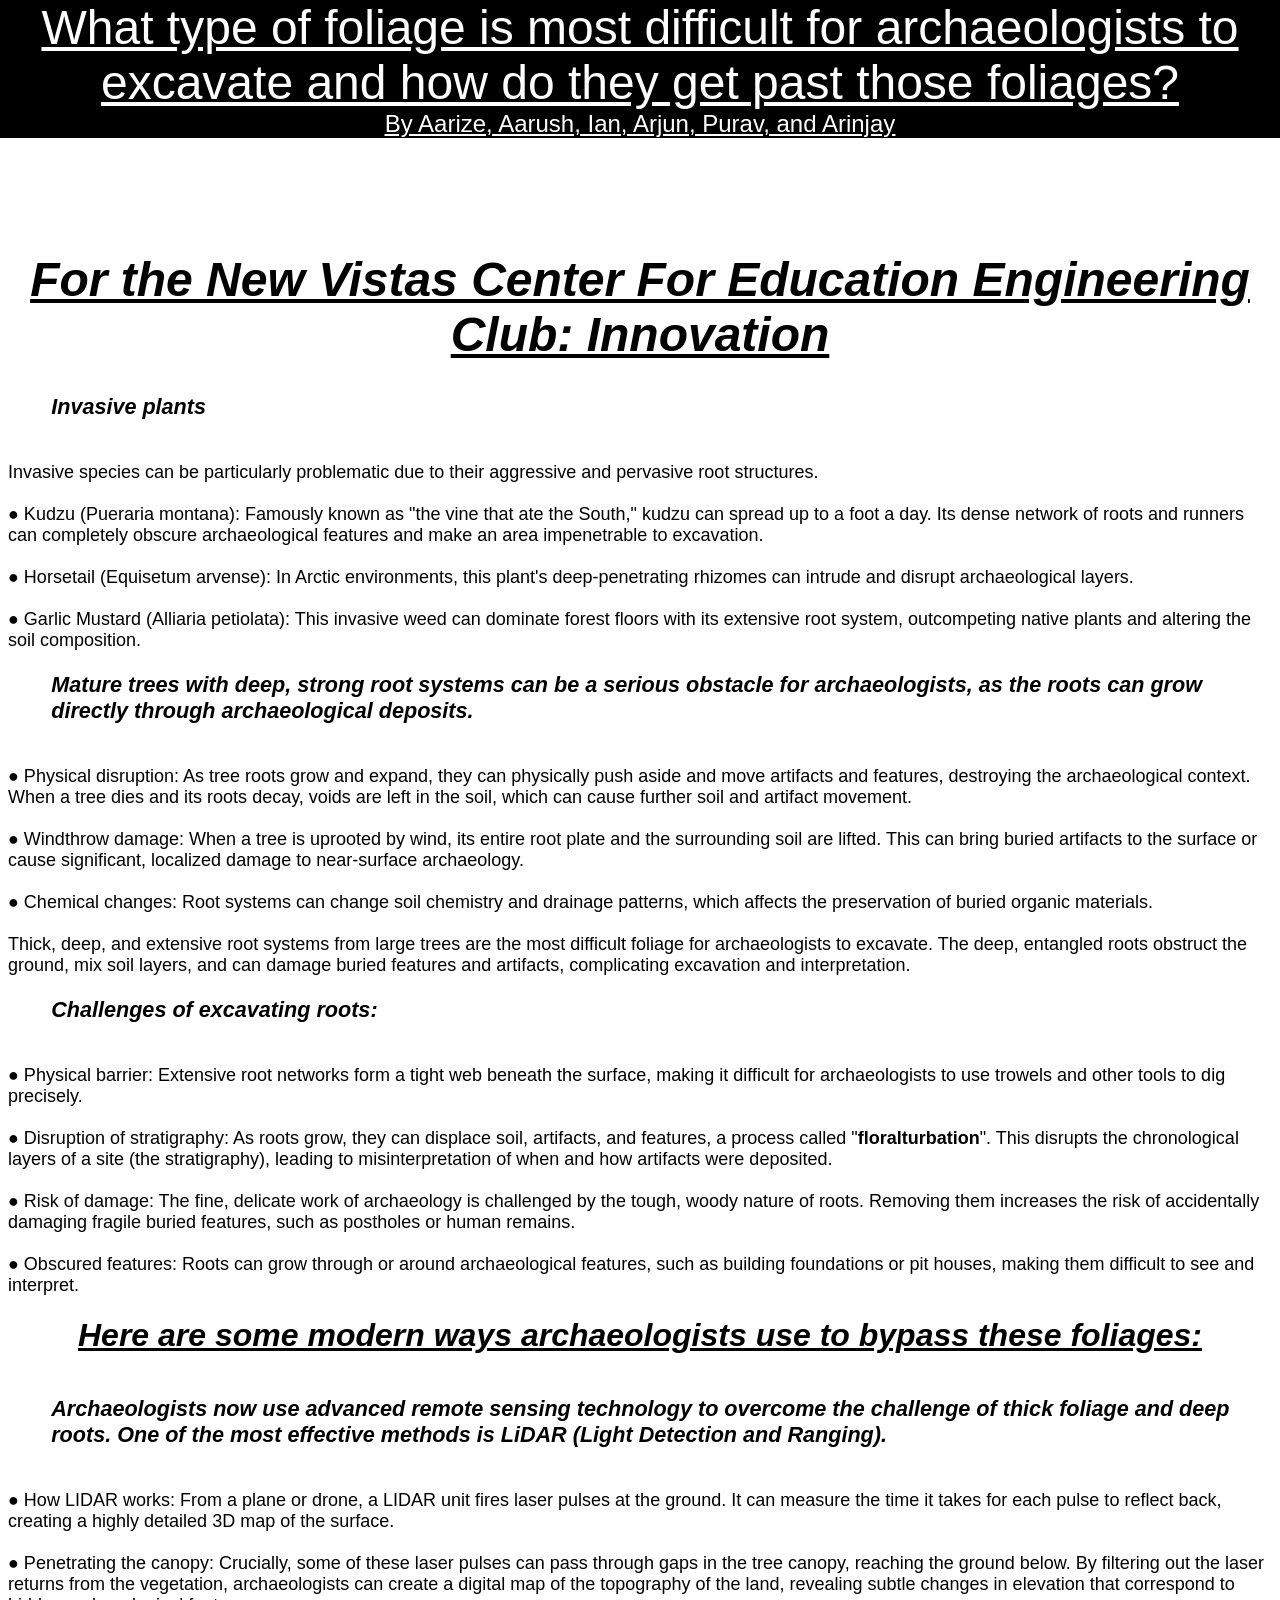
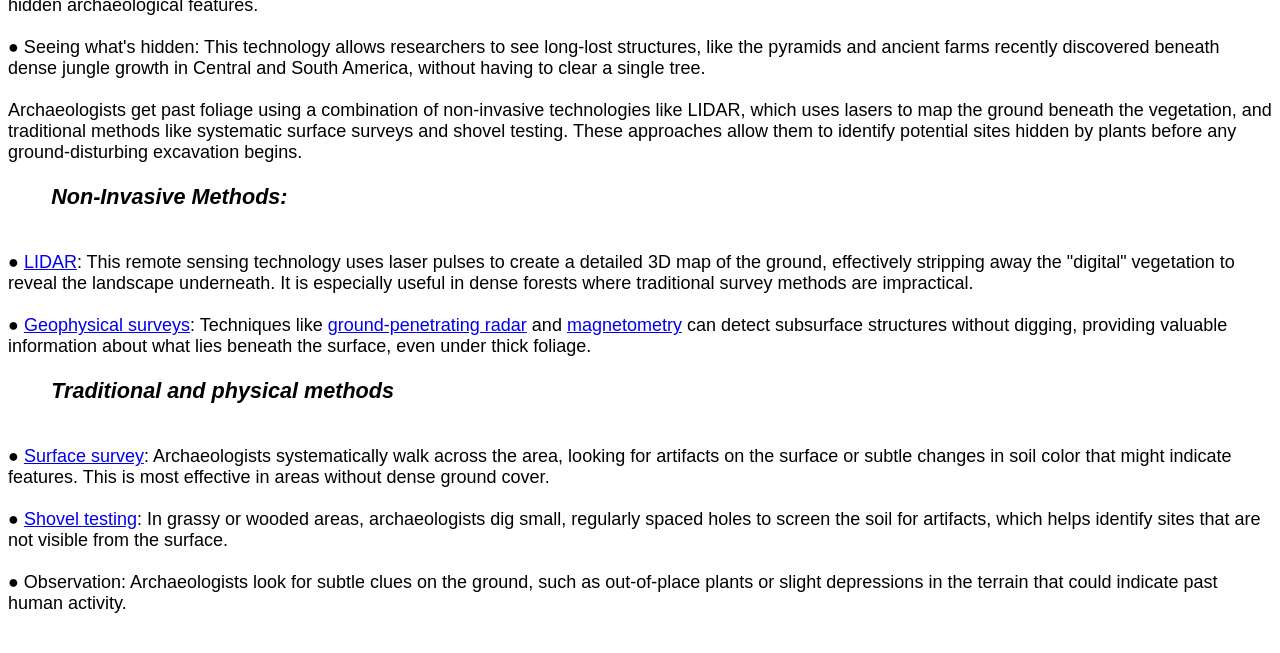
<file: Index.html>
<!DOCTYPE html>
<html>
    <head>
        <title>Innovation for Engineering Club New Vistas</title>
        <meta charset="utf-8">
        <style></style>
        <link rel="stylesheet" href="Style/Header.css">
        <link rel="stylesheet" href="Style/Paragraph.css">
    </head>
    <body>
        <header>
            What type of foliage is most difficult for archaeologists to excavate and how do they get past those foliages?<div class="names">By Aarize, Aarush, Ian, Arjun, Purav, and Arinjay</div>
        </header><p style="margin-bottom: 14em; border: none"></p><h1 class="title" style="font-size: xxx-large">For the New Vistas Center For Education Engineering Club: Innovation</h1>
        <p>
        <div class="subtitle">Invasive plants </div><br><br>
        Invasive species can be particularly problematic due to their aggressive and pervasive root structures. <br><br>
        ● Kudzu (Pueraria montana): Famously known as "the vine that ate the South," kudzu can spread up to a foot a day. Its dense network of roots and runners can completely obscure archaeological features and make an area impenetrable to excavation. <br><br>
        ● Horsetail (Equisetum arvense): In Arctic environments, this plant's deep-penetrating rhizomes can intrude and disrupt archaeological layers. <br><br>
        ● Garlic Mustard (Alliaria petiolata): This invasive weed can dominate forest floors with its extensive root system, outcompeting native plants and altering the soil composition. <br><br>
        <div class="subtitle">Mature trees with deep, strong root systems can be a serious obstacle for archaeologists, as the roots can grow directly through archaeological deposits. </div><br><br>
        ● Physical disruption: As tree roots grow and expand, they can physically push aside and move artifacts and features, destroying the archaeological context. When a tree dies and its roots decay, voids are left in the soil, which can cause further soil and artifact movement. <br><br>
        ● Windthrow damage: When a tree is uprooted by wind, its entire root plate and the surrounding soil are lifted. This can bring buried artifacts to the surface or cause significant, localized damage to near-surface archaeology. <br><br>
        ● Chemical changes: Root systems can change soil chemistry and drainage patterns, which affects the preservation of buried organic materials. <br><br>
        Thick, deep, and extensive root systems from large trees are the most difficult foliage for archaeologists to excavate. The deep, entangled roots obstruct the ground, mix soil layers, and can damage buried features and artifacts, complicating excavation and interpretation.<br><br><div class="subtitle"> Challenges of excavating roots: </div><br><br>
        ● Physical barrier: Extensive root networks form a tight web beneath the surface, making it difficult for archaeologists to use trowels and other tools to dig precisely. <br><br>
        ● Disruption of stratigraphy: As roots grow, they can displace soil, artifacts, and features, a process called "<strong>floralturbation</strong>". This disrupts the chronological layers of a site (the stratigraphy), leading to misinterpretation of when and how artifacts were deposited. <br><br>
        ● Risk of damage: The fine, delicate work of archaeology is challenged by the tough, woody nature of roots. Removing them increases the risk of accidentally damaging fragile buried features, such as postholes or human remains. <br><br>
        ● Obscured features: Roots can grow through or around archaeological features, such as building foundations or pit houses, making them difficult to see and interpret.<br><br> 
        <div class="title">Here are some modern ways archaeologists use to bypass these foliages:</div> <br><br> 
        <div class = "subtitle">Archaeologists now use advanced remote sensing technology to overcome the challenge of thick foliage and deep roots. One of the most effective methods is LiDAR (Light Detection and Ranging).</div> <br><br> 
        ● How LIDAR works: From a plane or drone, a LIDAR unit fires laser pulses at the ground. It can measure the time it takes for each pulse to reflect back, creating a highly detailed 3D map of the surface. <br><br> 
        ● Penetrating the canopy: Crucially, some of these laser pulses can pass through gaps in the tree canopy, reaching the ground below. By filtering out the laser returns from the vegetation, archaeologists can create a digital map of the topography of the land, revealing subtle changes in elevation that correspond to hidden archaeological features. <br><br> 
        ● Seeing what's hidden: This technology allows researchers to see long-lost structures, like the pyramids and ancient farms recently discovered beneath dense jungle growth in Central and South America, without having to clear a single tree. <br><br>
        Archaeologists get past foliage using a combination of non-invasive technologies like LIDAR, which uses lasers to map the ground beneath the vegetation, and traditional methods like systematic surface surveys and shovel testing. These approaches allow them to identify potential sites hidden by plants before any ground-disturbing excavation begins.<br><br><div class="subtitle">Non-Invasive Methods:</div><br><br>
        ● <a target="_blank" href="https://en.wikipedia.org/wiki/Lidar">LIDAR</a>: This remote sensing technology uses laser pulses to create a detailed 3D map of the ground, effectively stripping away the "digital" vegetation to reveal the landscape underneath. It is especially useful in dense forests where traditional survey methods are impractical. <br><br> 
        ● <a target="_blank" href="https://en.wikipedia.org/wiki/Geophysical_survey">Geophysical surveys</a>: Techniques like <a target="_blank" href="https://en.wikipedia.org/wiki/Ground-penetrating_radar">ground-penetrating radar</a> and <a target="_blank" href="https://en.wikipedia.org/wiki/Magnetometer">magnetometry</a> can detect subsurface structures without digging, providing valuable information about what lies beneath the surface, even under thick foliage.<br><br> 
        <div class = "subtitle">Traditional and physical methods </div><br><br>
        ● <a target="_blank" href="https://en.wikipedia.org/wiki/Survey_(archaeology)">Surface survey</a>: Archaeologists systematically walk across the area, looking for artifacts on the surface or subtle changes in soil color that might indicate features. This is most effective in areas without dense ground cover. <br><br>
        ● <a target="_blank" href="https://en.wikipedia.org/wiki/Shovel_test_pit">Shovel testing</a>: In grassy or wooded areas, archaeologists dig small, regularly spaced holes to screen the soil for artifacts, which helps identify sites that are not visible from the surface. <br><br>
        ● Observation: Archaeologists look for subtle clues on the ground, such as out-of-place plants or slight depressions in the terrain that could indicate past human activity. <br><br>


        </p>
   </body>
</html>
</file>
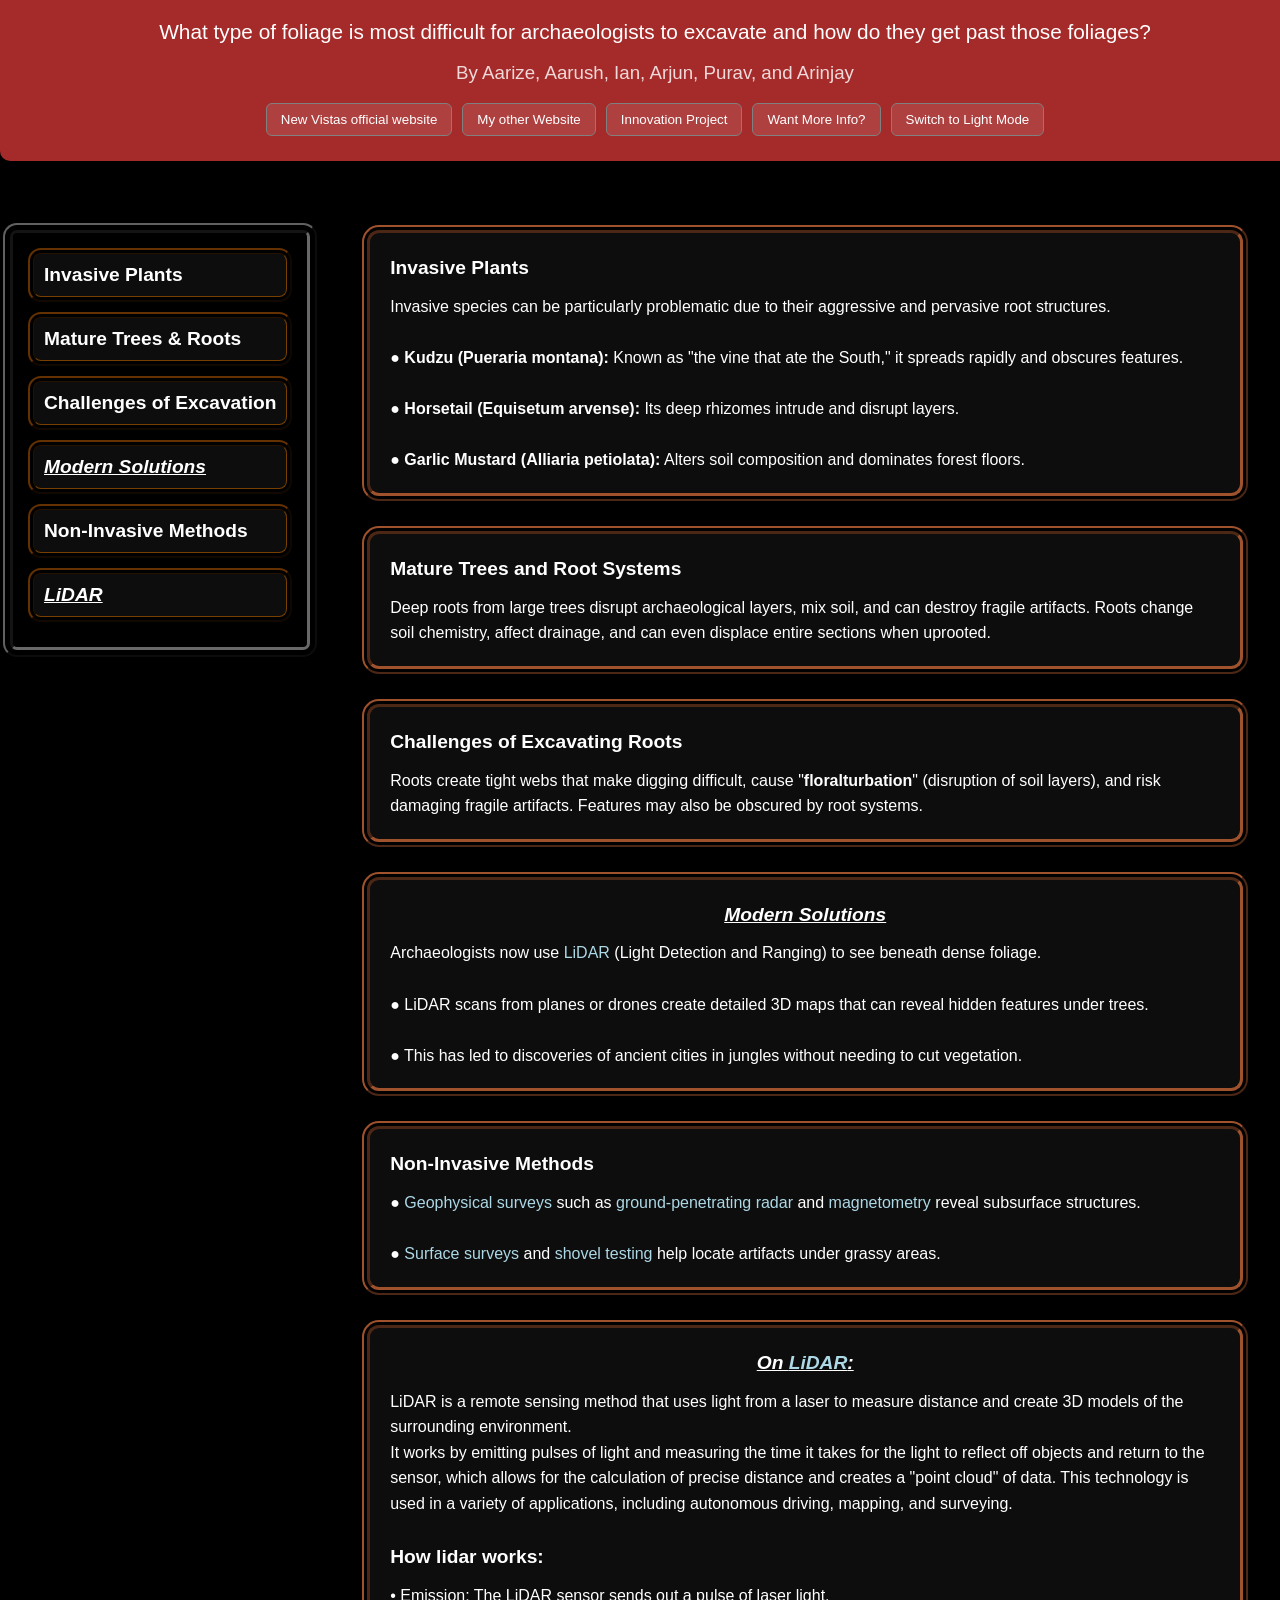
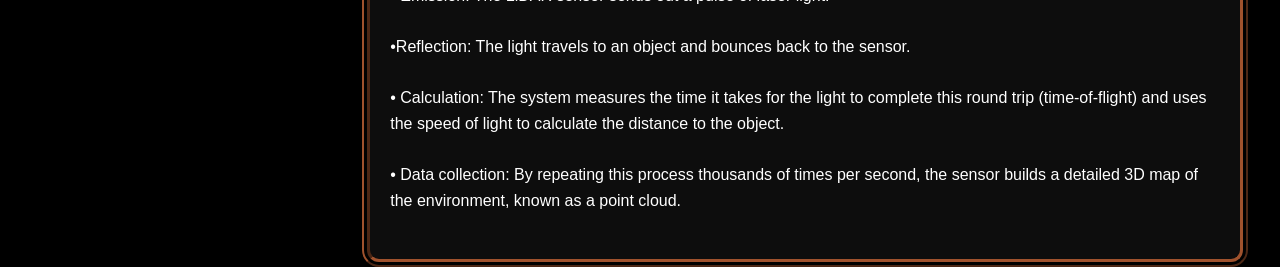
<file: index.html>
<!DOCTYPE html>
<html lang="en">
<head>
  <meta charset="utf-8">
  <title>Innovation for Engineering Club | New Vistas</title>
  <meta name="viewport" content="width=device-width, initial-scale=1.0">
  <style>
    /* ---------- Global Styles ---------- */
    body, h1, h2, h3, p, a, button, header {
      transition: background-color 0.5s, color 0.5s, all 0.4s ease;
      font-family: Arial, Helvetica, sans-serif;
      margin: 0;
    }

    body {
      background-color: black;
      color: white;
      line-height: 1.6;
      display: flex;
      flex-direction: column;
      min-height: 100vh;
    }

    .lightmode {
      background-color: white;
      color: black;
    }

    /* ---------- Header ---------- */
    header {
      position: fixed;
      top: 0;
      left: 0;
      width: 100%;
      background-color: brown;
      color: white;
      text-align: center;
      padding: 15px 15px 25px 15px;
      font-size: 1.3em;
      border-radius: 0 0 10px 10px;
      z-index: 1000;
      box-shadow: 0 2px 10px rgba(0,0,0,0.4);
    }

    .names {
      font-size: 0.9em;
      color: #f0d9d9;
      margin-top: 10px;
    }

    .lightmode header {
      background-color: #a0522d;
      color: white;
    }

    /* ---------- Top Navigation ---------- */
    .top-nav {
      display: flex;
      justify-content: center;
      flex-wrap: wrap;
      gap: 10px;
      margin-top: 15px;
    }

    .top-nav button {
      padding: 8px 14px;
      border-radius: 6px;
      cursor: pointer;
      border: 1px solid gray;
      background-color: rgba(255, 255, 255, 0.1);
      color: white;
      transition: all 0.3s ease;
    }

    .top-nav button:hover {
      background-color: rgba(255, 255, 255, 0.3);
    }

    .lightmode .top-nav button {
      background-color: rgba(0,0,0,0.05);
      color: black;
    }

    .lightmode .top-nav button:hover {
      background-color: rgba(0,0,0,0.2);
      color: white;
    }

    /* ---------- Layout ---------- */
    .container {
      display: flex;
      margin-top: 230px; /* adjust for fixed header height */
      flex: 1;
    }

    /* ---------- Left Sidebar ---------- */
    .left-sidebar {
      width: 220px;
      padding: 20px;
      border-radius: 7px;
      box-shadow: 2px 2px 12px rgba(0,0,0,0.5);
      display: flex;
      flex-direction: column;
      gap: 10px;
      position: sticky;
      top: 230px;
      height: fit-content;
      border: #696969 inset 3px;
      outline: #616161 outset 2px;
      outline-offset: 5px;
      margin-left: 10px;
      overflow: auto;
      width: fit-content;
      height: fit-content;
      overflow: auto;

    }

    .left-sidebar button {
      width: 100%;
      padding: 10px;
      background-color: rgba(255,255,255,0.05);
      color: rgb(255, 255, 255);
      border-radius: 8px;
      cursor: pointer;
      text-align: left;
      transition: all 0.3s ease;
      border: #774000 inset 1px;
      outline: #663100 outset 2px;
      outline-offset: 3px;
    }

    .left-sidebar button:hover {
      background-color: rgba(255,255,255,0.2);
      color: white;
    }

    .lightmode .left-sidebar button {
      background-color: rgba(0,0,0,0.05);
      color: black;
    }

    .lightmode .left-sidebar button:hover {
      background-color: rgba(0,0,0,0.2);
      color: white;
    }

    /* ---------- Main Content ---------- */
    main {
      flex: 1;
      padding: 0 20px;
      display: flex;
      flex-direction: column;
      gap: 30px;
      max-width: 70%;
      margin: 0 auto;
    }

    .box {
      background-color: rgba(255, 255, 255, 0.05);
      border-radius: 12px;
      padding: 20px;
      box-shadow: 2px 2px 12px rgba(0,0,0,0.5);
      margin-left: 20px; /* shifts boxes slightly right */
      scroll-margin-top: 240px; /* scroll offset for header */
      border: #a0522d inset 3px;
      outline: #a0522d outset 2px;
      outline-offset: 3px;
      margin-bottom: 5px;
    }

    .lightmode .box {
      background-color: rgba(0,0,0,0.05);
      color: black;
    }

    a {
      color: lightblue;
      text-decoration: none;
    }

    a:hover {
      color: deepskyblue;
    }

    .lightmode a {
      color: darkblue;
    }

    .lightmode a:hover {
      color: blue;
    }

    .subtitle, .title, .left-sidebar button {
      font-weight: bold;
      font-size: 1.2em;
      margin-bottom: 10px;
    }

    .title {
        text-align: center;
        font-style: italic;
        text-decoration: underline;
    }

    /* ---------- Responsive ---------- */
    @media (max-width: 900px) {
      .container {
        flex-direction: column;
      }

      .left-sidebar, .top-nav {
        width: 100%;
        flex-direction: row;
        overflow-x: auto;
        gap: 5px;
        position: relative;
        top: 0;
        height: auto;
      }

      .left-sidebar button, .top-nav button {
        flex: 1 0 auto;
        font-size: 14px;
      }

      main {
        margin: 0;
        padding: 0 10px;
        width: 50%;
        height: fit-content;
        overflow: auto;

      }}

  </style>
</head>
<body>

  <!-- Header -->
  <header>
    What type of foliage is most difficult for archaeologists to excavate and how do they get past those foliages?
    <div class="names">By Aarize, Aarush, Ian, Arjun, Purav, and Arinjay</div>
    

    <!-- Top Navigation -->
    <nav class="top-nav">
      <button id="new">New Vistas official website</button>
      <button id="home">My other Website</button>
      <button id="projects">Innovation Project</button>
      <button id="info">Want More Info?</button>
      <button id="lightMode" onclick="ToggleLightMode()">Switch to Light Mode</button>
    </nav>
    </header>
  

  <div class="container">
    <!-- Left Sidebar -->
    <div class="left-sidebar">
      <button onclick="document.getElementById('invasive').scrollIntoView({behavior:'smooth'})">Invasive Plants</button>
      <button onclick="document.getElementById('trees').scrollIntoView({behavior:'smooth'})">Mature Trees & Roots</button>
      <button onclick="document.getElementById('challenges').scrollIntoView({behavior:'smooth'})">Challenges of Excavation</button>
      <button class="title" onclick="document.getElementById('modern').scrollIntoView({behavior:'smooth'})">Modern Solutions</button>
      <button onclick="document.getElementById('noninvasive').scrollIntoView({behavior:'smooth'})">Non-Invasive Methods</button>
      <button class="title" onclick="document.getElementById('LiDAR').scrollIntoView({behavior:'smooth'})">LiDAR</button>
    </div>

    <!-- Main Content -->
    <main>
      <div class="box" id="invasive">
        <div class="subtitle">Invasive Plants</div>
        <p>
          Invasive species can be particularly problematic due to their aggressive and pervasive root structures.<br><br>
          ● <strong>Kudzu (Pueraria montana):</strong> Known as "the vine that ate the South," it spreads rapidly and obscures features.<br><br>
          ● <strong>Horsetail (Equisetum arvense):</strong> Its deep rhizomes intrude and disrupt layers.<br><br>
          ● <strong>Garlic Mustard (Alliaria petiolata):</strong> Alters soil composition and dominates forest floors.
        </p>
      </div>

      <div class="box" id="trees">
        <div class="subtitle">Mature Trees and Root Systems</div>
        <p>
          Deep roots from large trees disrupt archaeological layers, mix soil, and can destroy fragile artifacts. 
          Roots change soil chemistry, affect drainage, and can even displace entire sections when uprooted.
        </p>
      </div>

      <div class="box" id="challenges">
        <div class="subtitle">Challenges of Excavating Roots</div>
        <p>
          Roots create tight webs that make digging difficult, cause "<strong>floralturbation</strong>" (disruption of soil layers),
          and risk damaging fragile artifacts. Features may also be obscured by root systems.
        </p>
      </div>

      <div class="box" id="modern">
        <div class="title">Modern Solutions</div>
        <p>
          Archaeologists now use <a target="_blank" href="https://en.wikipedia.org/wiki/Lidar">LiDAR</a> (Light Detection and Ranging) to see beneath dense foliage. <br><br>
          ● LiDAR scans from planes or drones create detailed 3D maps that can reveal hidden features under trees.<br><br>
          ● This has led to discoveries of ancient cities in jungles without needing to cut vegetation.
        </p>
      </div>



      <div class="box" id="noninvasive">
        <div class="subtitle">Non-Invasive Methods</div>
        <p>
          ● <a target="_blank" href="https://en.wikipedia.org/wiki/Geophysical_survey">Geophysical surveys</a> such as 
          <a target="_blank" href="https://en.wikipedia.org/wiki/Ground-penetrating_radar">ground-penetrating radar</a> and 
          <a target="_blank" href="https://en.wikipedia.org/wiki/Magnetometer">magnetometry</a> reveal subsurface structures.<br><br>
          ● <a target="_blank" href="https://en.wikipedia.org/wiki/Survey_(archaeology)">Surface surveys</a> and 
          <a target="_blank" href="https://en.wikipedia.org/wiki/Shovel_test_pit">shovel testing</a> help locate artifacts under grassy areas.
        </p>
      </div>

            <div class="box" id="LiDAR">
        <p>
            <div class="title"> On <a target="_blank" href="https://en.wikipedia.org/wiki/Lidar">LiDAR</a>: </div>

            LiDAR is a remote sensing method that uses light from a laser to measure distance and create 3D models of the surrounding environment.<br> It works by emitting pulses of light and measuring the time it takes for the light to reflect off objects and return to the sensor, which allows for the calculation of precise distance and creates a "point cloud" of data. This technology is used in a variety of applications, including autonomous driving, mapping, and surveying. <br><br>
            <div class="subtitle">How lidar works:</div>
            • Emission: The LiDAR sensor sends out a pulse of laser light.<br><br>
            •Reflection: The light travels to an object and bounces back to the sensor.<br><br>
            • Calculation: The system measures the time it takes for the light to complete this round trip (time-of-flight) and uses the speed of light to calculate the distance to the object.<br><br>
            • Data collection: By repeating this process thousands of times per second, the sensor builds a detailed 3D map of the environment, known as a point cloud.<br><br>

        </p>
      </div>
    </main>
  </div>

  <!-- ---------- JavaScript ---------- -->
  <script>
    document.getElementById("info").onclick = () => location.href = "https://aricho2014.github.io/InnovationAri/info";
    document.getElementById("home").onclick = () => window.open("https://aricho2014.github.io/NewVistasWebsite", "_blank");
    document.getElementById("new").onclick = () => window.open("https://www.newvistasaz.com/", "_blank");
    
    // Light/Dark Mode Toggle
    function ToggleLightMode() {
      const body = document.body;
      const button = document.getElementById("lightMode");
      body.classList.toggle("lightmode");
      button.textContent = body.classList.contains("lightmode")
        ? "Switch to Dark Mode"
        : "Switch to Light Mode";
    }
  </script>
</body>
</html>
</file>
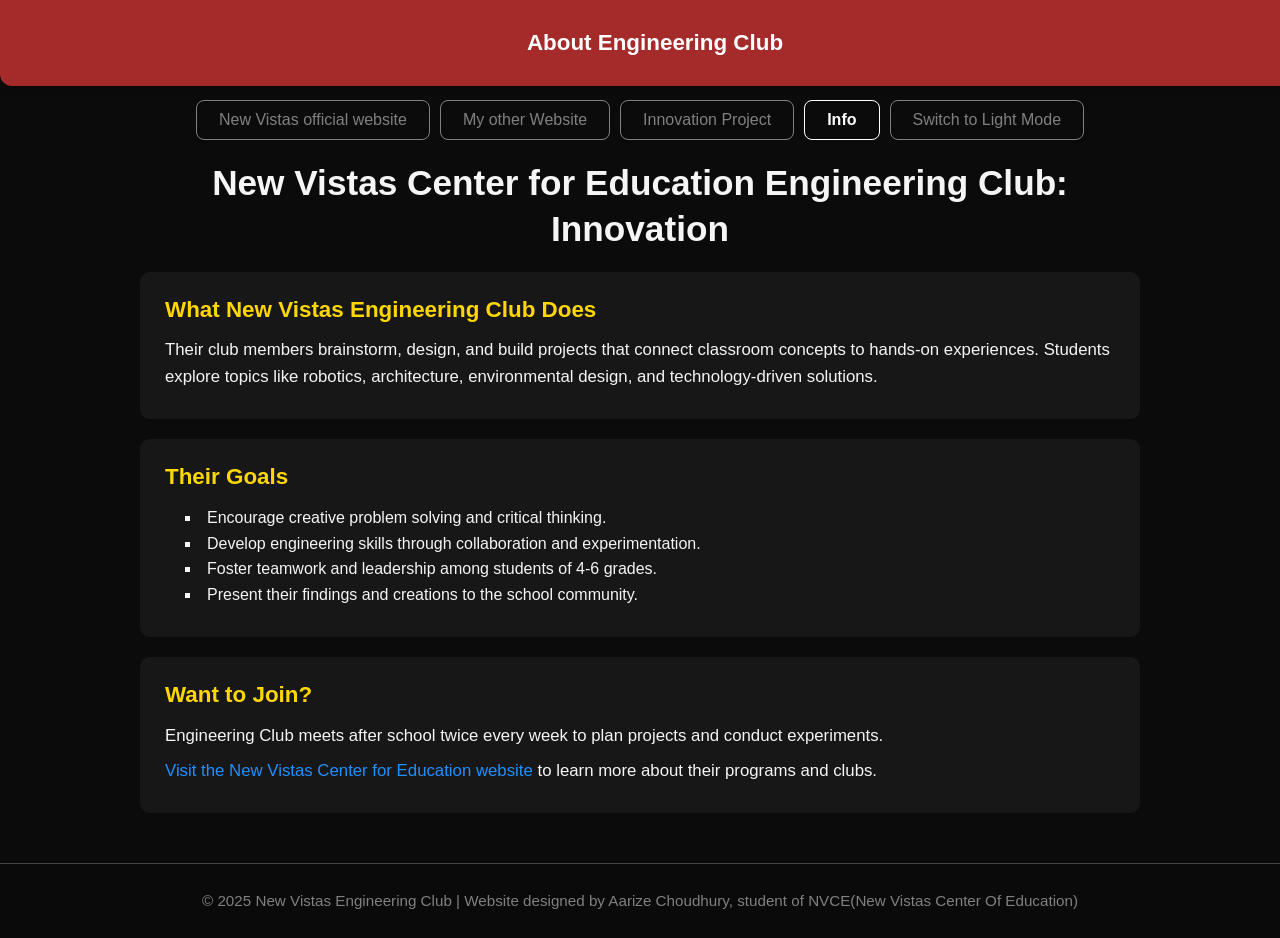
<file: info.html>
<!DOCTYPE html>
<html lang="en">
<head>
  <meta charset="utf-8">
  <title>Innovation Club Info | New Vistas</title>
  <meta name="viewport" content="width=device-width, initial-scale=1.0">
  <style>
    /* Global transitions and base styling */
    body, h1, h2, h3, p, a, button, header, section {
      transition: background-color 0.5s, color 0.5s;
      font-family: 'Arial', Helvetica, sans-serif;
    }

    body {
      background-color: #0b0b0b;
      color: #f5f5f5;
      margin: 0;
      padding: 0;
      line-height: 1.6;
      text-align: center;
    }

    .lightmode {
      background-color: #f9f9f9;
      color: #111;
    }

    /* ---------- Header ---------- */
    header {
      background-color: brown;
      color: white;
      text-align: center;
      padding: 25px 15px;
      font-size: 1.4em;
      font-weight: bold;
      border-radius: 0 0 12px 12px;
      position: fixed;
      width: 100%;
      top: 0;
      left: 0;
      z-index: 1000;
      box-shadow: 0 3px 6px rgba(0,0,0,0.2);
    }

    .lightmode header {
      background-color: #a0522d;
      color: white;
    }

    /* ---------- Navigation ---------- */
    nav {
      display: flex;
      justify-content: center;
      flex-wrap: wrap;
      gap: 10px;
      margin: 100px 0 20px 0; /* Added top margin to prevent overlap with fixed header */
    }

    button {
      padding: 10px 22px;
      background-color: transparent;
      border: 1px solid gray;
      color: gray;
      border-radius: 8px;
      cursor: pointer;
      font-size: 16px;
      font-weight: 500;
      transition: all 0.3s ease;
    }

    button:hover {
      color: white;
      border-color: white;
      transform: scale(1.05);
    }

    button.active {
      color: white;
      border-color: white;
      font-weight: bold;
    }

    .lightmode button {
      color: #111;
      border-color: #111;
    }

    .lightmode button:hover {
      color: white;
      background-color: #111;
    }

    /* ---------- Main Content ---------- */
    main {
      max-width: 1000px;
      margin: 0 auto 50px auto;
      padding: 0 20px;
    }

    .title {
      font-size: 2.2em;
      margin: 20px 0 10px 0;
      font-weight: bold;
      line-height: 1.3;
    }

    section {
      background-color: rgba(255,255,255,0.05);
      margin: 20px 0;
      padding: 20px 25px;
      border-radius: 10px;
      transition: background-color 0.5s;
      text-align: left;
    }

    .lightmode section {
      background-color: rgba(0,0,0,0.05);
    }

    .subtitle {
      font-size: 1.4em;
      font-weight: bold;
      margin-bottom: 10px;
      color: #ffd700;
    }

    .lightmode .subtitle {
      color: #d2691e;
    }

    p {
      font-size: 1.05em;
      margin: 8px 0;
      line-height: 1.6;
    }

    ul {
      list-style: inside square;
      margin: 10px 0 10px 20px;
      padding: 0;
    }

    a {
      color: #1e90ff;
      text-decoration: none;
      transition: color 0.3s;
    }

    a:hover {
      color: #00bfff;
    }

    .lightmode a {
      color: #0000cd;
    }

    .lightmode a:hover {
      color: #4169e1;
    }

    /* ---------- Footer ---------- */
    footer {
      text-align: center;
      padding: 25px 15px;
      font-size: 0.95em;
      color: gray;
      background-color: rgba(0,0,0,0.1);
      border-top: 1px solid #444;
    }

    .lightmode footer {
      color: #555;
      background-color: rgba(255,255,255,0.1);
      border-top: 1px solid #ccc;
    }

    /* Responsive adjustments */
    @media (max-width: 600px) {
      .title {
        font-size: 1.8em;
      }

      .subtitle {
        font-size: 1.2em;
      }

      button {
        font-size: 14px;
        padding: 8px 16px;
      }
    }
  </style>
</head>

<body>

  <!-- Navigation -->
  <nav>
    <button id="new">New Vistas official website</button>
    <button id="home">My other Website</button>
    <button id="projects">Innovation Project</button>
    <button id="info" class="active">Info</button>
    <button id="lightMode" onclick="ToggleLightMode()">Switch to Light Mode</button>
  </nav>

  <!-- Header -->
  <header>
    About Engineering Club
  </header>

  <!-- Main Content -->
  <main>
    <h1 class="title">New Vistas Center for Education Engineering Club: Innovation</h1>

    <section>
      <div class="subtitle">What New Vistas Engineering Club Does</div>
      <p>Their club members brainstorm, design, and build projects that connect classroom concepts to hands-on experiences. Students explore topics like robotics, architecture, environmental design, and technology-driven solutions.</p>
    </section>

    <section>
      <div class="subtitle">Their Goals</div>
      <ul>
        <li>Encourage creative problem solving and critical thinking.</li>
        <li>Develop engineering skills through collaboration and experimentation.</li>
        <li>Foster teamwork and leadership among students of 4-6 grades.</li>
        <li>Present their findings and creations to the school community.</li>
      </ul>
    </section>

    <section>
      <div class="subtitle">Want to Join?</div>
      <p>Engineering Club meets after school twice every week to plan projects and conduct experiments.</p>
      <p><a target="_blank" href="https://www.newvistasaz.com/">Visit the New Vistas Center for Education website</a> to learn more about their programs and clubs.</p>
    </section>
  </main>

  <!-- Footer -->
  <footer>
    © 2025 New Vistas Engineering Club | Website designed by Aarize Choudhury, student of NVCE(New Vistas Center Of Education)
  </footer>

  <!-- Scripts -->
  <script>
    // Navigation links
    document.getElementById("new").onclick = () => window.open("https://www.newvistasaz.com/", "_blank");
    document.getElementById("home").onclick = () => window.open("https://aricho2014.github.io/NewVistasWebsite", "_blank");
    document.getElementById("projects").onclick = () => location.href = "https://aricho2014.github.io/InnovationAri";

    // Light/Dark mode toggle
    function ToggleLightMode() {
      const body = document.body;
      const button = document.getElementById("lightMode");
      body.classList.toggle("lightmode");
      button.textContent = body.classList.contains("lightmode")
        ? "Switch to Dark Mode"
        : "Switch to Light Mode";
    }
  </script>

</body>
</html>
</file>
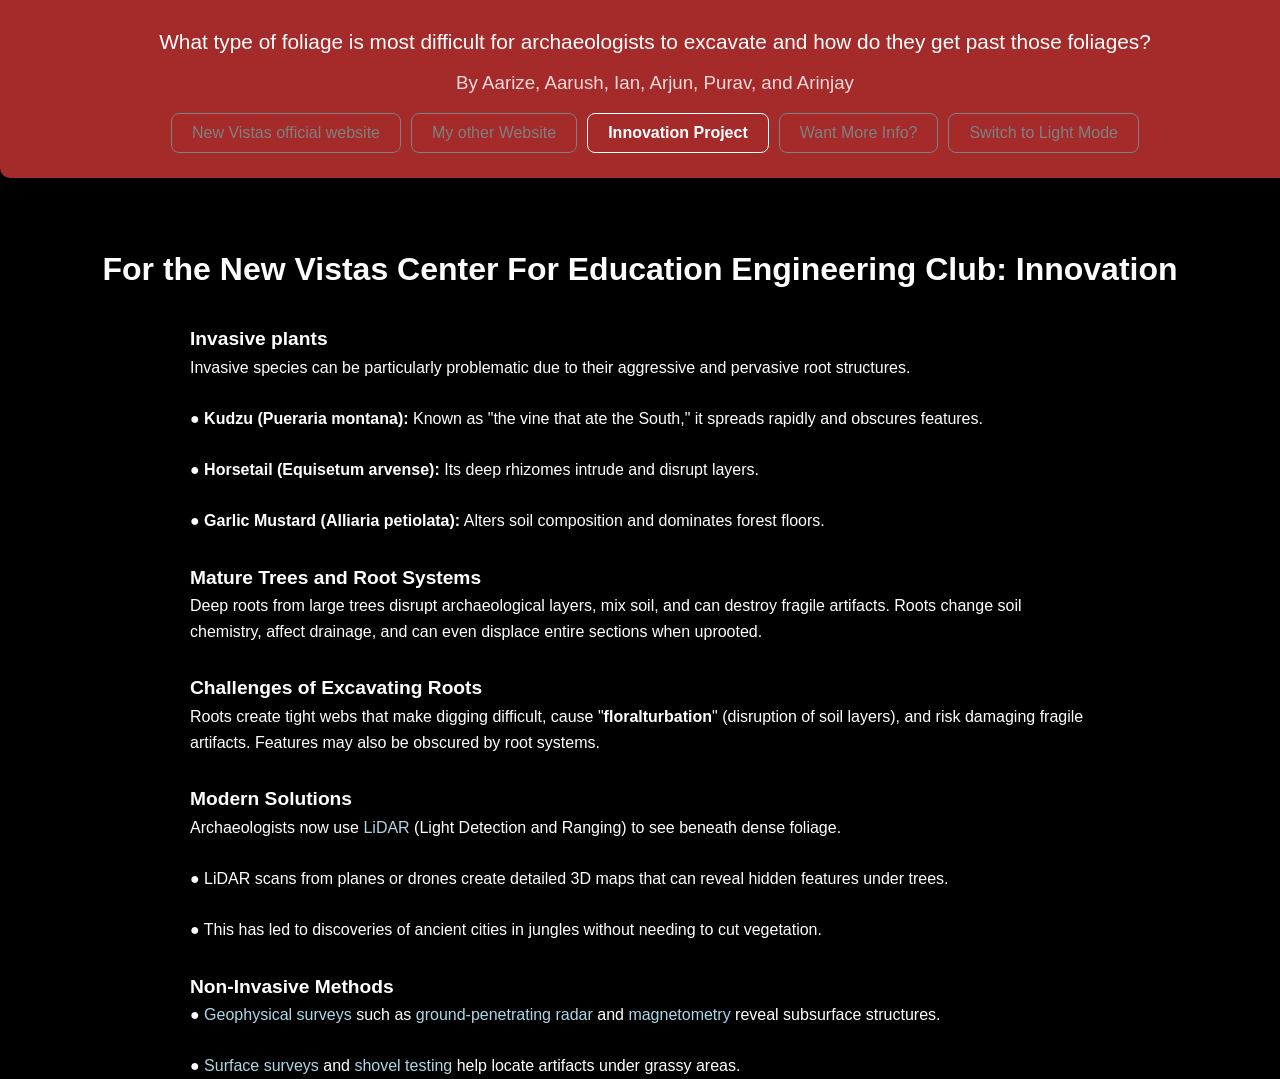
<file: previous.html>
<!DOCTYPE html>
<html lang="en">
<head>
  <meta charset="utf-8">
  <title>Innovation for Engineering Club | New Vistas</title>
  <meta name="viewport" content="width=device-width, initial-scale=1.0">
  <style>
    /* Smooth transitions for all elements */
    body, h1, h2, h3, p, a, button, header {
      transition: background-color 0.5s, color 0.5s, all 0.4s ease;
      font-family: Arial, Helvetica, sans-serif;
    }

    body {
      background-color: black;
      color: white;
      margin: 0;
      padding-top: 180px; /* Space for fixed header */
      line-height: 1.6;
    }

    .lightmode {
      background-color: white;
      color: black;
    }

    /* ---------- Header ---------- */
    header {
      position: fixed;
      top: 0;
      left: 0;
      width: 100%;
      background-color: brown;
      color: white;
      text-align: center;
      padding: 25px 15px;
      font-size: 1.3em;
      border-radius: 0 0 10px 10px;
      z-index: 1000;
      box-shadow: 0 2px 10px rgba(0,0,0,0.4);
      transition: padding 0.3s ease, font-size 0.3s ease;
    }

    /* Shrinked header style */
    header.shrink {
      padding: 10px 15px;
      font-size: 1.1em;
      background-color: #7b3f00;
    }

    .names {
      font-size: 0.9em;
      color: #f0d9d9;
      margin-top: 10px;
    }

    .lightmode header {
      background-color: #a0522d;
      color: white;
    }

    /* ---------- Navigation ---------- */
    nav {
      display: flex;
      justify-content: center;
      flex-wrap: wrap;
      gap: 10px;
      margin-top: 15px;
    }

    button {
      padding: 10px 20px;
      background-color: transparent;
      border: 1px solid gray;
      color: gray;
      border-radius: 8px;
      cursor: pointer;
      font-size: 16px;
      transition: all 0.3s ease;
    }

    button:hover {
      color: white;
      border-color: white;
    }

    button.active {
      color: white;
      border-color: white;
      font-weight: bold;
    }

    .lightmode button {
      color: black;
      border-color: black;
    }

    .lightmode button:hover {
      color: white;
      background-color: black;
    }

    /* ---------- Content ---------- */
    .title {
      text-align: center;
      font-size: 2em;
      margin-top: 2em;
    }

    .subtitle {
      font-weight: bold;
      font-size: 1.2em;
      margin-top: 1.5em;
    }

    p, div {
      max-width: 900px;
      margin: 0 auto;
      padding: 0 15px;
    }

    a {
      color: lightblue;
      text-decoration: none;
      transition: color 0.3s;
    }

    a:hover {
      color: deepskyblue;
    }

    .lightmode a {
      color: darkblue;
    }

    .lightmode a:hover {
      color: blue;
    }
  </style>
</head>
<body>

  <!-- Header (includes Navigation) -->
  <header id="mainHeader">
    What type of foliage is most difficult for archaeologists to excavate and how do they get past those foliages?
    <div class="names">By Aarize, Aarush, Ian, Arjun, Purav, and Arinjay</div>

    <nav>
      <button id="new">New Vistas official website</button>
      <button id="home">My other Website</button>
      <button id="projects" class="active">Innovation Project</button>
      <button id="info">Want More Info?</button>
      <button id="lightMode" onclick="ToggleLightMode()">Switch to Light Mode</button>
    </nav>
  </header>

  <!-- Title -->
  <h1 class="title">For the New Vistas Center For Education Engineering Club: Innovation</h1>

  <!-- Main Content -->
  <div class="subtitle">Invasive plants</div>
  <p>
    Invasive species can be particularly problematic due to their aggressive and pervasive root structures.<br><br>
    ● <strong>Kudzu (Pueraria montana):</strong> Known as "the vine that ate the South," it spreads rapidly and obscures features.<br><br>
    ● <strong>Horsetail (Equisetum arvense):</strong> Its deep rhizomes intrude and disrupt layers.<br><br>
    ● <strong>Garlic Mustard (Alliaria petiolata):</strong> Alters soil composition and dominates forest floors.
  </p>

  <div class="subtitle">Mature Trees and Root Systems</div>
  <p>
    Deep roots from large trees disrupt archaeological layers, mix soil, and can destroy fragile artifacts. 
    Roots change soil chemistry, affect drainage, and can even displace entire sections when uprooted.
  </p>

  <div class="subtitle">Challenges of Excavating Roots</div>
  <p>
    Roots create tight webs that make digging difficult, cause "<strong>floralturbation</strong>" (disruption of soil layers),
    and risk damaging fragile artifacts. Features may also be obscured by root systems.
  </p>

  <div class="subtitle">Modern Solutions</div>
  <p>
    Archaeologists now use <a target="_blank" href="https://en.wikipedia.org/wiki/Lidar">LiDAR</a> (Light Detection and Ranging) to see beneath dense foliage. <br><br>
    ● LiDAR scans from planes or drones create detailed 3D maps that can reveal hidden features under trees.<br><br>
    ● This has led to discoveries of ancient cities in jungles without needing to cut vegetation.
  </p>

  <div class="subtitle">Non-Invasive Methods</div>
  <p>
    ● <a target="_blank" href="https://en.wikipedia.org/wiki/Geophysical_survey">Geophysical surveys</a> such as 
    <a target="_blank" href="https://en.wikipedia.org/wiki/Ground-penetrating_radar">ground-penetrating radar</a> and 
    <a target="_blank" href="https://en.wikipedia.org/wiki/Magnetometer">magnetometry</a> reveal subsurface structures.<br><br>
    ● <a target="_blank" href="https://en.wikipedia.org/wiki/Survey_(archaeology)">Surface surveys</a> and 
    <a target="_blank" href="https://en.wikipedia.org/wiki/Shovel_test_pit">shovel testing</a> help locate artifacts under grassy areas.
  </p>

  <!-- Script -->
  <script>
    // Navigation Links
    document.getElementById("info").onclick = () => location.href = "https://aricho2014.github.io/InnovationAri/info";
    document.getElementById("home").onclick = () => window.open("https://aricho2014.github.io/NewVistasWebsite", "_blank");
    document.getElementById("new").onclick = () => window.open("https://www.newvistasaz.com/", "_blank");
    
    // Light Mode Toggle
    function ToggleLightMode() {
      const body = document.body;
      const button = document.getElementById("lightMode");
      body.classList.toggle("lightmode");
      button.textContent = body.classList.contains("lightmode")
        ? "Switch to Dark Mode"
        : "Switch to Light Mode";
    }

    // Header Shrink on Scroll
    window.addEventListener("scroll", () => {
      const header = document.getElementById("mainHeader");
      if (window.scrollY > 60) {
        header.classList.add("shrink");
      } else {
        header.classList.remove("shrink");
      }
    });
  </script>

</body>
</html>
</file>
<file: Style/Header.css>
header{
    font-size: xxx-large;
    text-align: center;
    right: 0px;
    left: 0px;
    background-color: black;
    color: white;
    position: fixed;
    top: 0px;
    font-family: Cursive, Arial, Helvetica, sans-serif;
    text-decoration: underline;
}
.names{
    font-size: x-large;
    text-decoration: underline;
}
</file>
<file: Style/Paragraph.css>
body {
    font-size: large;
    font-family: Arial, Helvetica, sans-serif;
}
.link, .subtitle, .title {
    font-size: larger;
    font-style: italic;
    font-weight: bold;
    
}
.title{
    text-align: center;
    font-size: xx-large;
    text-decoration: underline;
}
.link{
    text-align: center;
}
.subtitle{
    margin-left: 2em;
}
</file>
